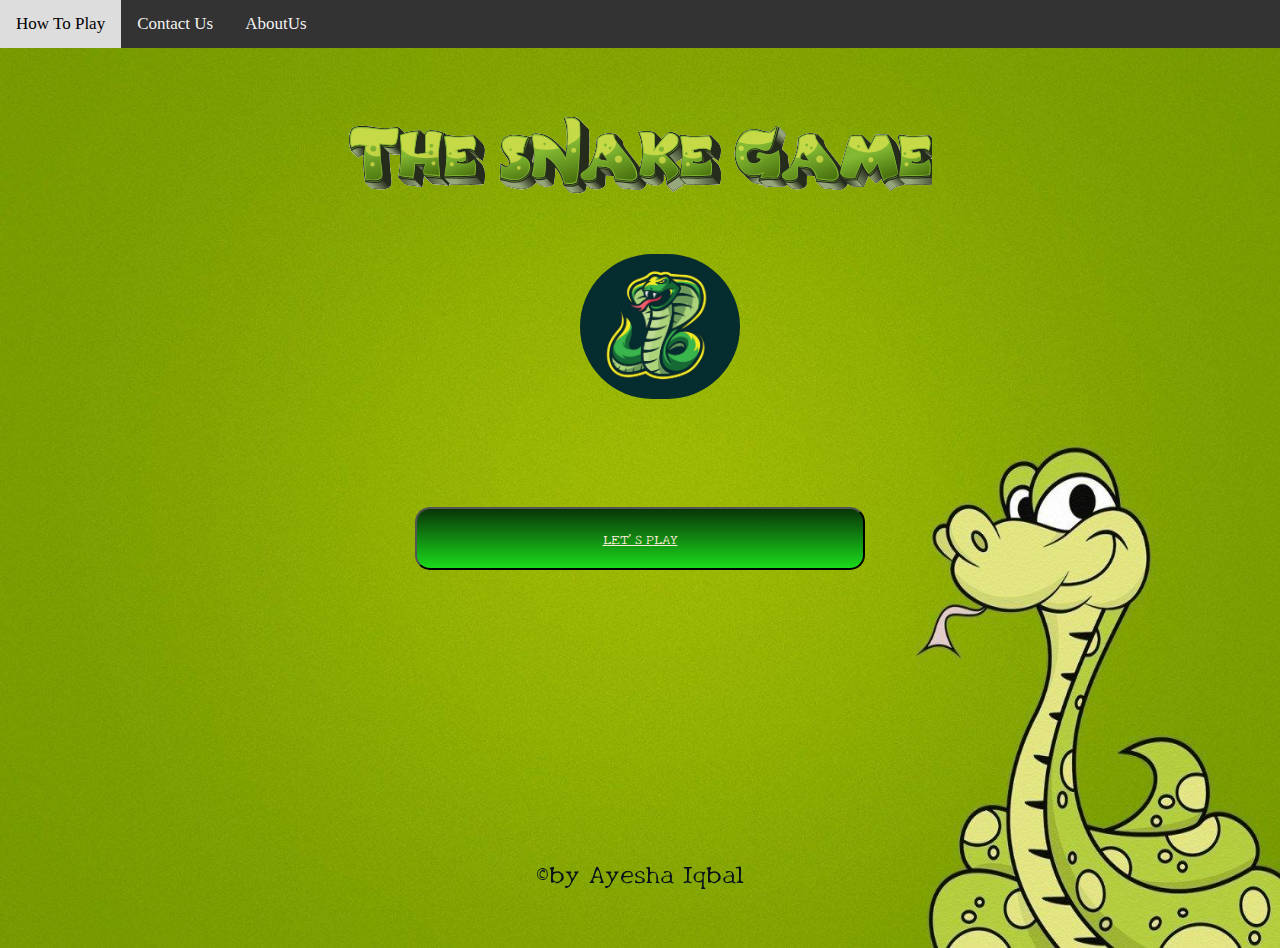
<file: index.html>
<!DOCTYPE html>
<html lang="en">
<head>
    <meta charset="UTF-8">
    <meta http-equiv="X-UA-Compatible" content="IE=edge">
    <meta name="viewport" content="width=device-width, initial-scale=1.0">
    <title>game</title>
    <link rel="stylesheet" href="css/style-home.css">
</head>
<body>
    <div class="topnav" id="myTopnav">
        <a href="https://aye0013.github.io/howtoplay/">How To Play</a>
        <a href="https://aye0013.github.io/cont/">Contact Us</a>
       
        <a href="https://aye0013.github.io/aboutus/">AboutUs</a>
        <a href="javascript:void(0);" class="icon" onclick="myFunction()">
          <i class="fa fa-bars"></i>
        </a>
      </div>
    <div class="body">
      <div class="img"><img src="./snake_title.png" alt="ajaa"></div>
      <div class="logo"><img class="logo" src="./snake.png" alt="Snake logo"></div>
      
       
        <div id="copy">©by Ayesha Iqbal</div>
        <button id="bt1">
            <a href="https://aye0013.github.io/play/">LET'S PLAY</a>
        </button>

        </div>
    
</body>
<script >
    function myFunction() {
    var x = document.getElementById("myTopnav");
    if (x.className === "topnav") {
      x.className += " responsive";
    } else {
      x.className = "topnav";
    }
  }
</script>
</html>
</file>
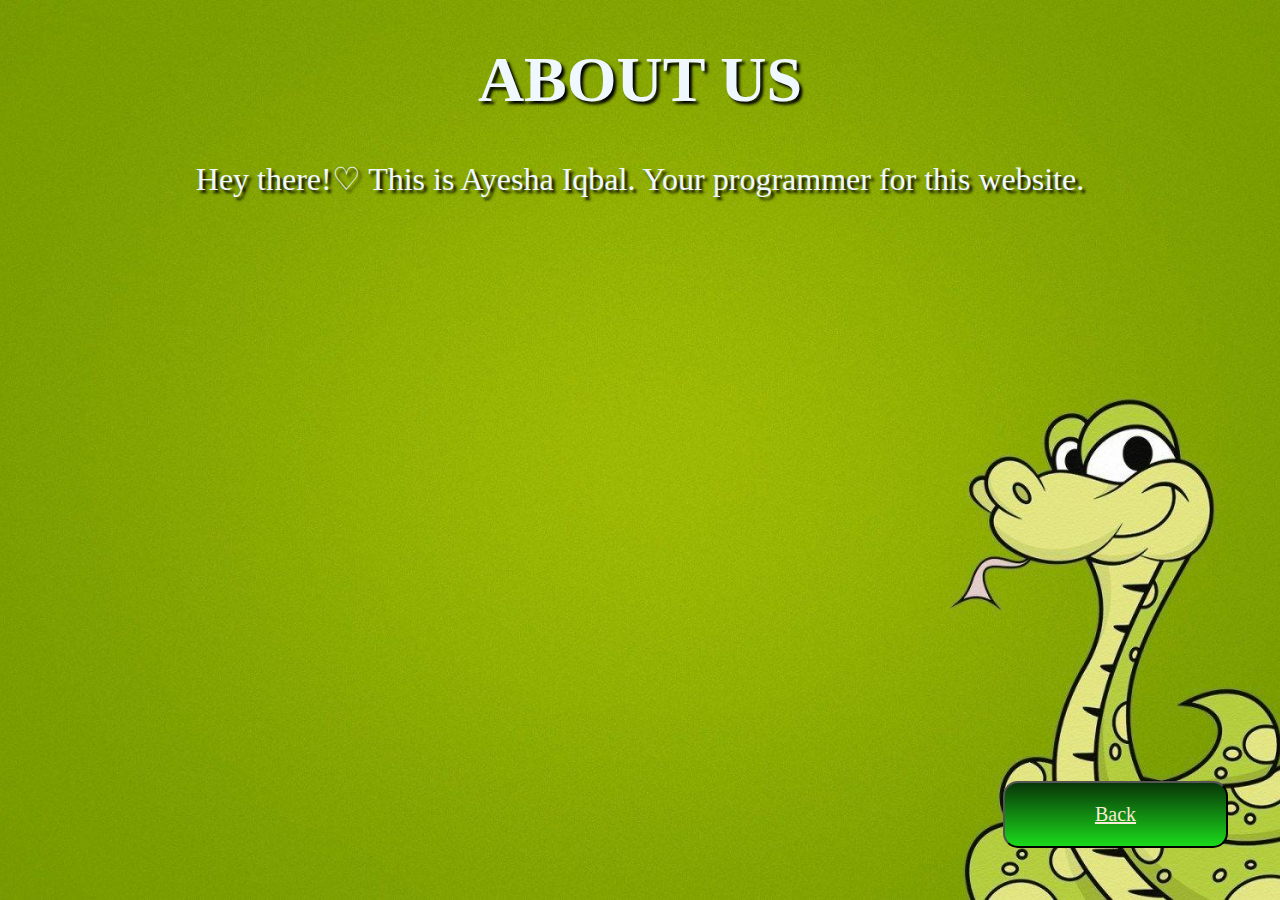
<file: about.html>
<!DOCTYPE html>
<html lang="en">
<head>
    <meta charset="UTF-8">
    <meta http-equiv="X-UA-Compatible" content="IE=edge">
    <meta name="viewport" content="width=device-width, initial-scale=1.0">
    <title>About us</title>
</head>
<style>
    body{
        color: aliceblue;
        font-size: 2em;
    }
    .main{
        text-shadow: 3px 3px 3px black;
        text-align: center;
    }
    header::before{
            background: url('sn.jpg') no-repeat center center/cover;
            content: "";
            position: absolute;
            top:0;
            left: 0;
            width: 100vw;
            height: 100%; 
            z-index: -1;
            
        }
        h1{
            text-align: center;
            text-size-adjust: 12vw;
            
        }
        #bt1{
            position: absolute;
            bottom: 2rem;
            right: 2rem;
    margin: 20px;
    padding: 20px 20px 20px 20px;
    width: 25vmin;
    border-radius: 15px;
    cursor: pointer;
    font-family: 'New Tegomin', serif;
    background: linear-gradient(rgb(8, 54, 8),rgb(27, 218, 27));
    
}
button#bt1:hover{
    /* color: rgb(76, 227, 238); */
    text-decoration: none;
    padding:  30px;
    background-color: rgb(15, 49, 38);
}
a{
    color: antiquewhite;
    font-size: 1.5em;
}
button a:hover{
    color: aqua;
}
</style>
<body>
    <header>
    <div class="main">
        <h1>
            ABOUT US
        </h1>
        Hey there!♡ This is Ayesha Iqbal. Your programmer for this website. 
    </div>

     <!--for buttons-->
     <div class="btn">
        <button id="bt1">
          <a href="index.html"> Back</a>
            
        </button>
        

    </div></header>
</body>
</html>
</file>
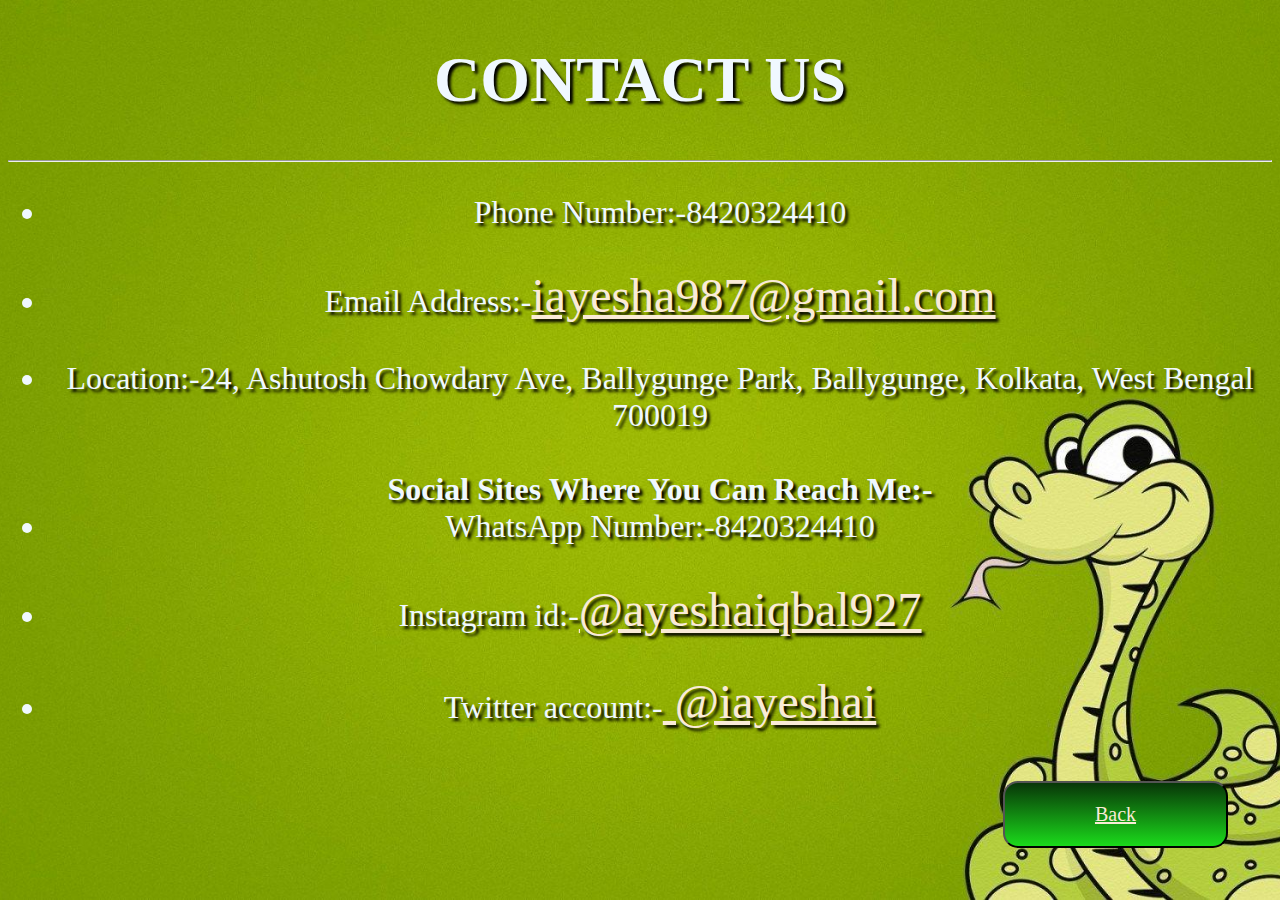
<file: contact.html>
<!DOCTYPE html>
<html lang="en">
<head>
    <meta charset="UTF-8">
    <meta http-equiv="X-UA-Compatible" content="IE=edge">
    <meta name="viewport" content="width=device-width, initial-scale=1.0">
    <title>contact us</title>
</head>
<style>
     body{
        color: aliceblue;
        font-size: 2em;
    }
    .main{
        text-shadow: 3px 3px 3px black;
        text-align: center;
    }
    header::before{
            background: url('sn.jpg') no-repeat center center/cover;
            content: "";
            position: absolute;
            top:0;
            left: 0;
            width: 100vw;
            height: 100%; 
            z-index: -1;
            
        }
        h1{
            text-align: center;
            text-size-adjust: 12vw;
        }
     #bt1{
            position: absolute;
            bottom: 2rem;
            right: 2rem;
    margin: 20px;
    padding: 20px 20px 20px 20px;
    width: 25vmin;
    border-radius: 15px;
    cursor: pointer;
    font-family: 'New Tegomin', serif;
    background: linear-gradient(rgb(8, 54, 8),rgb(27, 218, 27));
    
}
button#bt1:hover{
    /* color: rgb(76, 227, 238); */
    text-decoration: none;
    padding:  30px;
    background-color: rgb(15, 49, 38);
}
a{
    color: antiquewhite;
    font-size: 1.5em;
}
button a:hover{
    color: aqua;
}
</style>
<body>
    <header class="main">
        <!-- <div class="first"> -->
            <h1>CONTACT US</h1>
<hr>
        <!-- </div> -->
        <div class="sec">
            <ul type="disc">
                <li>Phone Number:-8420324410</li> <br>
                <li>Email Address:-<a href="">iayesha987@gmail.com</a></li> <br>
                <li>Location:-24, Ashutosh Chowdary Ave, Ballygunge Park, Ballygunge, Kolkata, West Bengal 700019</li> <br>
               <strong> Social Sites Where You Can Reach Me:-</strong>
                <li>WhatsApp Number:-8420324410</li> <br>
                <li>Instagram id:-<a href="">@ayeshaiqbal927</a></li> <br>
                <li>Twitter account:-<a href=""> @iayeshai</a></li> <br>
            </ul>
        </div>
    </header>

</div>


<!--for buttons-->
<div class="btn">
   <button id="bt1">
     <a href="/index.html"> Back</a>
       
   </button>
   

</div>
</body>
</html>
</file>
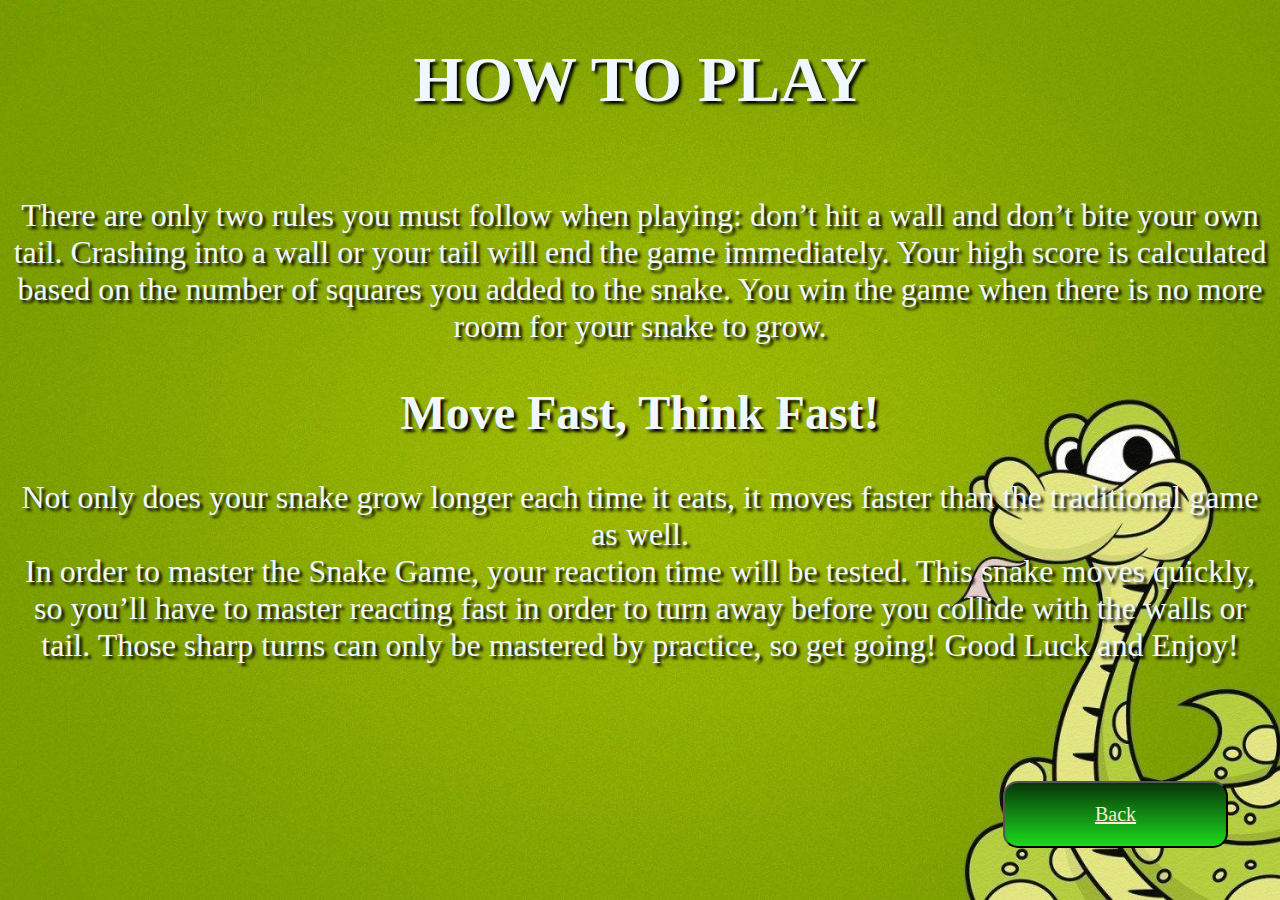
<file: htplay.html>
<!DOCTYPE html>
<html lang="en">
<head>
    <meta charset="UTF-8">
    <meta http-equiv="X-UA-Compatible" content="IE=edge">
    <meta name="viewport" content="width=device-width, initial-scale=1.0">
    <title>how to play</title>
</head>
<style>
    body{
        color: aliceblue;
        font-size: 2em;
    }
    .rules{
        text-shadow: 3px 3px 3px black;
        text-align: center;
    }
    header::before{
            background: url('sn.jpg') no-repeat center center/cover;
            content: "";
            position: absolute;
            top:0;
            left: 0;
            width: 100%;
            height: 100%;
            z-index: -1;
            
        }
        h1{
            text-align: center;
            text-size-adjust: 12vw;
            
        }
        #bt1{
            position: absolute;
            bottom: 2rem;
            right: 2rem;
    margin: 20px;
    padding: 20px 20px 20px 20px;
    width: 25vmin;
    border-radius: 15px;
    cursor: pointer;
    font-family: 'New Tegomin', serif;
    background: linear-gradient(rgb(8, 54, 8),rgb(27, 218, 27));
    
}
button#bt1:hover{
    /* color: rgb(76, 227, 238); */
    text-decoration: none;
    padding:  30px;
    background-color: rgb(15, 49, 38);
}
a{
    color: antiquewhite;
    font-size: 1.5em;
}
button a:hover{
    color: aqua;
}
</style>
<body>
    <header>
    <div class="rules">
        <h1>HOW TO PLAY</h1> <br>
        There are only two rules you must follow when playing: don’t hit a wall and don’t bite your own tail. Crashing into a wall or your tail will end the game immediately. Your high score is calculated based on the number of squares you added to the snake. You win the game when there is no more room for your snake to grow. 
        <br>
                <h2><strong>Move Fast, Think Fast! </strong></h2>
                Not only does your snake grow longer each time it eats, it moves faster than the traditional game as well. 
                <br>
                In order to master the  Snake Game, your reaction time will be tested. This snake moves quickly, so you’ll have to master reacting fast in order to turn away before you collide with the walls or tail. Those sharp turns can only be mastered by practice, so get going! Good Luck and Enjoy! </div>
                </header>

                <!--for buttons-->
    <div class="btn">
        <button id="bt1">
          <a href="index.html"> Back</a>
            
        </button>
        

    </div>
</body>
</html>
</file>
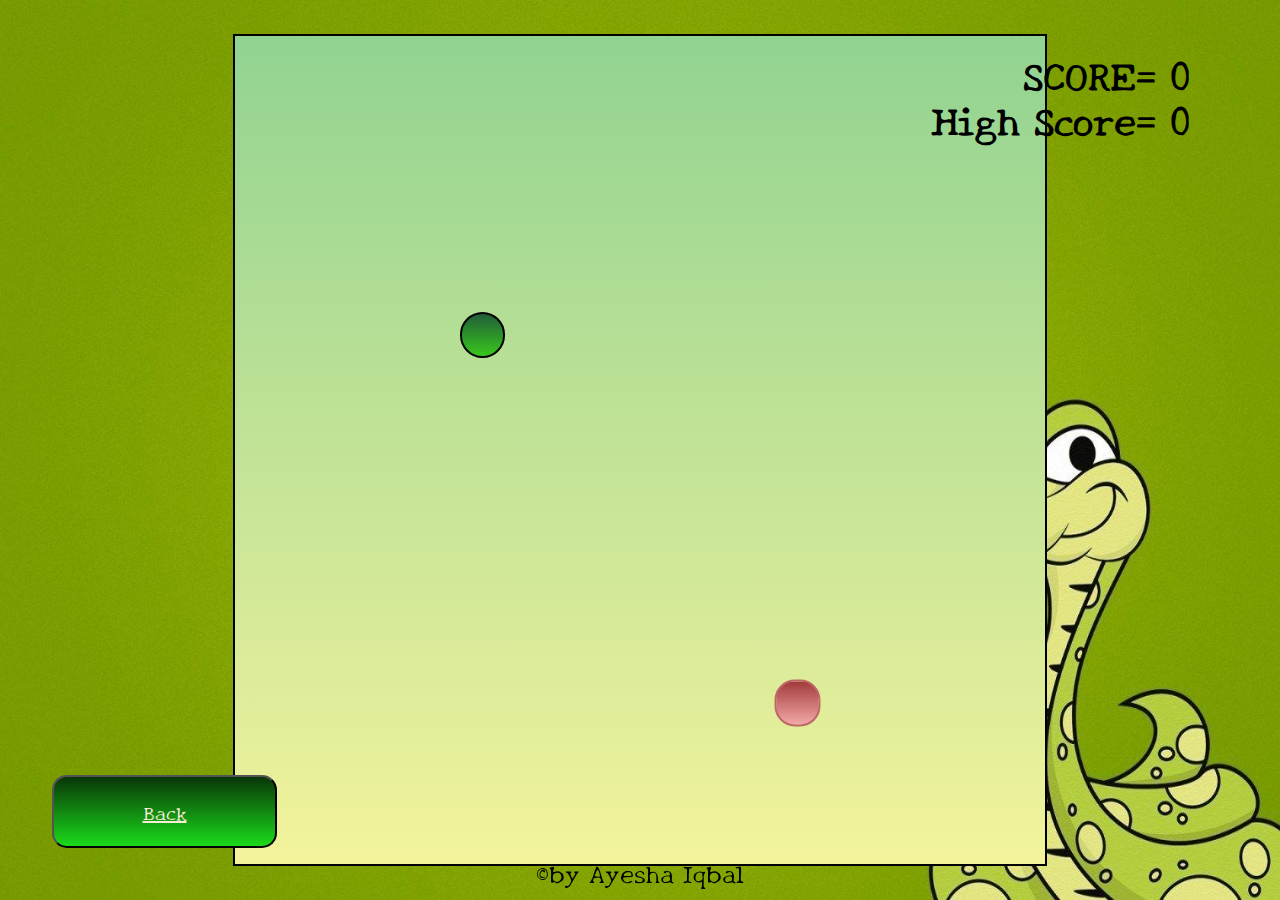
<file: play.html>
<!DOCTYPE html>
<html lang="en">
<head>
    <meta charset="UTF-8">
    <meta http-equiv="X-UA-Compatible" content="IE=edge">
    <meta name="viewport" content="width=device-width, initial-scale=1.0">
    <title>game</title>
    <link rel="stylesheet" href="css/style.css">
</head>
<body>
    <div class="body">
        <div id="scoreBox">SCORE= 0</div>
        <div id="hiscoreBox">High Score= 0</div>
        <div id="copy">©by Ayesha Iqbal</div>
        <div id="board">

        </div>
        
    </div>
     <!--for buttons-->
     <div class="btn">
        <button id="bt1">
          <a href="index.html"> Back</a>
            
        </button>
        

    </div>
</body>
<script src="js/index.js"></script>
</html>
</file>
<file: css/style-home.css>
@import url('https://fonts.googleapis.com/css2?family=New+Tegomin&display=swap');
*{
    padding: 0;
    margin: 0;

}

.body{
    background: url("../sn.jpg");
    min-height: 100vh;
    background-size: 100vw 100vh;
    background-repeat: no-repeat;
    display: flex;
    justify-content: center;
    align-items: center;
    
}
.img{
    top: 13vh;
    position: absolute;
    justify-content: center;
    align-items: center;
}
#copy{
    position: fixed;
    bottom: 10px;
    
    font-size: 25px;
    /* font-weight: bold; */
    font-family: 'New Tegomin', serif;
    color: rgb(7, 18, 27);

}
#bt1{
  margin-top: 100px !important;
    margin: 20px;
    padding: 20px 20px 20px 20px;
    width: 50vmin;
    border-radius: 15px;
    cursor: pointer;
    font-family: 'New Tegomin', serif;
    background: linear-gradient(rgb(8, 54, 8),rgb(27, 218, 27));
    
}
button#bt1:hover{
    /* color: rgb(76, 227, 238); */
    text-decoration: none;
    padding:  30px;
    background-color: rgb(15, 49, 38);
}
a{
    color: antiquewhite;
}
button a:hover{
    color: aqua;
}
.logo {
  width: 160px;
  padding: 20px;
  top: 13vh;
  position: absolute;
  border-radius: 120px;
}

@media screen and (max-width: 600px) {
    .topnav.responsive {position: relative;}
    .topnav.responsive a.icon {
      position: absolute;
      right: 0;
      top: 0;
    }
    .topnav.responsive a {
      float: none;
      display: block;
      text-align: left;
    }
  }
.topnav {
    background-color: #333;
    overflow: hidden;
  }
  
  /* Style the links inside the navigation bar */
  .topnav a {
    float: left;
    display: block;
    color: #f2f2f2;
    text-align: center;
    padding: 14px 16px;
    text-decoration: none;
    font-size: 17px;
  }
  
  /* Change the color of links on hover */
  .topnav a:hover {
    background-color: #ddd;
    color: black;
  }
  
  /* Add an active class to highlight the current page */
  .topnav a.active {
    background-color: #04AA6D;
    color: white;
  }
  
  /* Hide the link that should open and close the topnav on small screens */
  .topnav .icon {
    display: none;
  }
</file>
<file: css/style.css>
@import url('https://fonts.googleapis.com/css2?family=New+Tegomin&display=swap');
*{
    padding: 0;
    margin: 0;

}
.body{
    background: url("../sn.jpg");
    min-height: 100vh;
    background-size: 100vw 100vh;
    background-repeat: no-repeat;
    display: flex;
    justify-content: center;
    align-items: center;
}

#scoreBox{
    position: absolute;
    top: 5vh;
    right: 10vh;
    font-size: 39px;
    font-weight: bold;
    font-family: 'New Tegomin', serif;
}

#hiscoreBox{
    position: absolute;
    top: 10vh;
    right: 10vh;
    font-size: 39px;
    font-weight: bold;
    font-family: 'New Tegomin', serif;
}
#board{
    background: linear-gradient(rgb(145, 211, 145), rgb(243, 243, 156));
    width:90vmin;
    height: 92vmin;
    border: 2px solid black;
    display: grid;
    grid-template-rows: repeat(18,1fr) ;
    grid-template-columns: repeat(18,1fr) ;
}

#copy{
    position: fixed;
    bottom: 10px;
    
    font-size: 25px;
    /* font-weight: bold; */
    font-family: 'New Tegomin', serif;

}
.head{
    background: linear-gradient(rgb(163, 58, 58) , rgb(243, 168, 168)) ;
    border: .25vmin solid rgb(189, 103, 103);
    border-radius: 20px;
    transform:scale(1.02);

}
.snake{
    background: linear-gradient(rgba(168, 102, 85, 0.521) , rgb(243, 168, 168)) ;
    border: .25vmin solid rgb(189, 103, 103);
    border-radius: 10px;
}
.food{
    background: linear-gradient(rgb(32, 94, 56) , rgb(57, 199, 28)) ;
    border: .25vmin solid black;
    border-radius: 30px;
}
#bt1{
    position: absolute;
    bottom: 2rem;
    left: 2rem;
margin: 20px;
padding: 20px 20px 20px 20px;
width: 25vmin;
border-radius: 15px;
cursor: pointer;
font-family: 'New Tegomin', serif;
background: linear-gradient(rgb(8, 54, 8),rgb(27, 218, 27));

}
button#bt1:hover{
/* color: rgb(76, 227, 238); */
text-decoration: none;
padding:  30px;
background-color: rgb(15, 49, 38);
}
a{
color: antiquewhite;
font-size: 1.5em;
}
button a:hover{
color: aqua;
}
</file>
